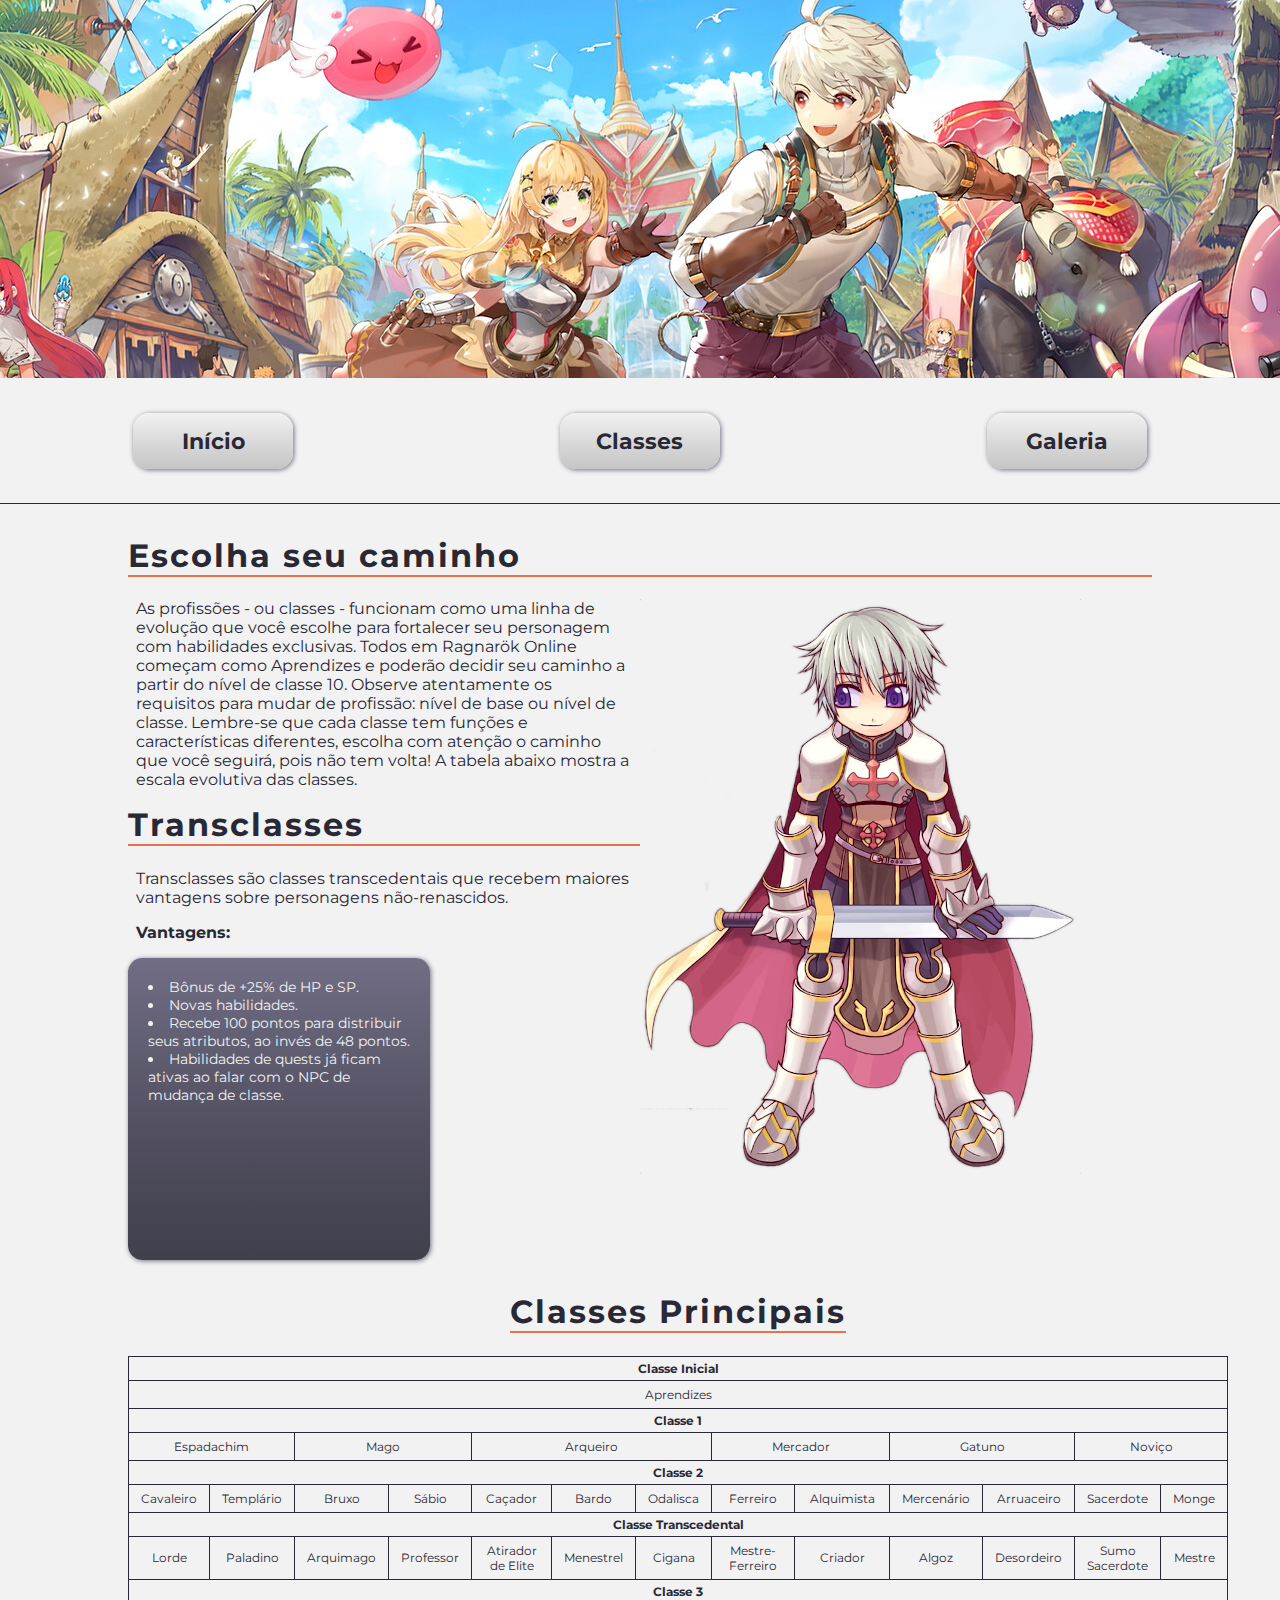
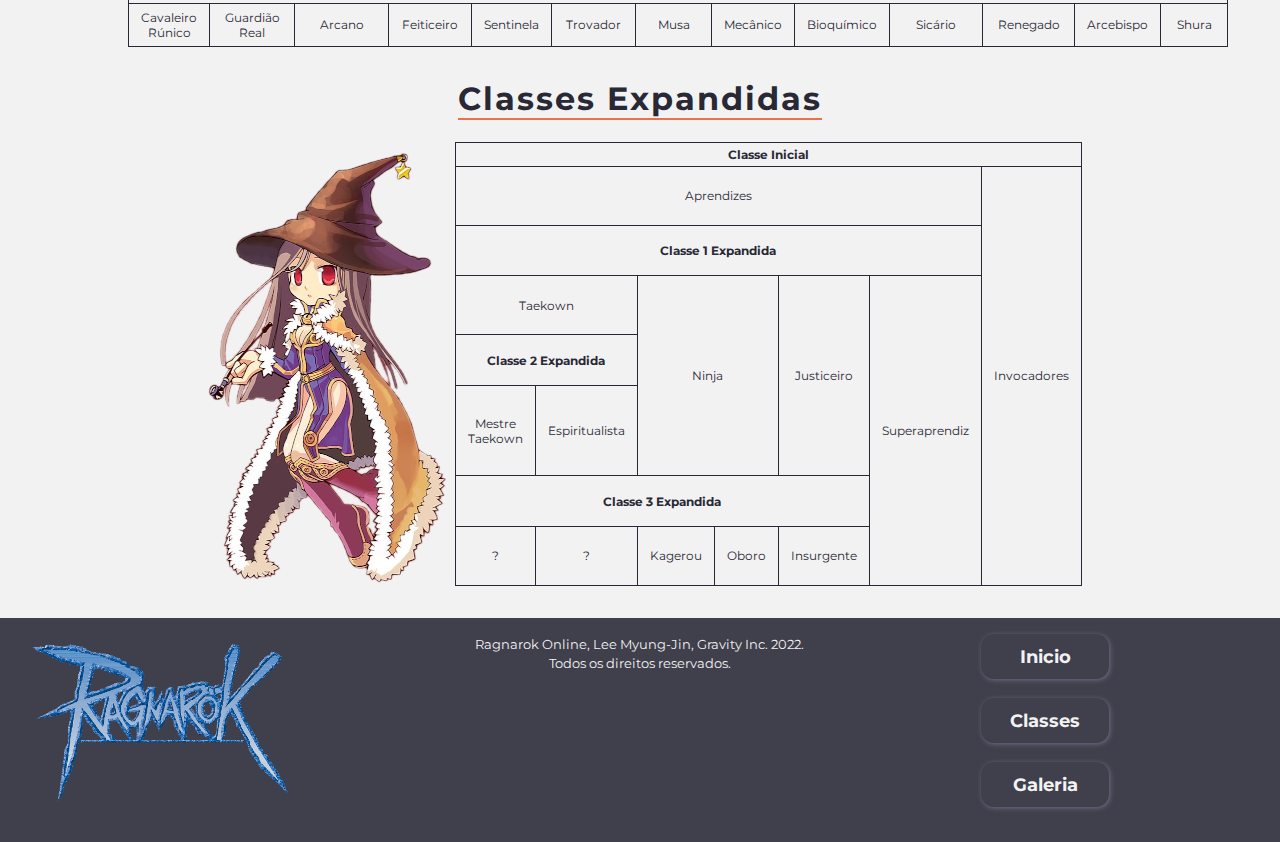
<file: classes.html>
<!DOCTYPE html>
<html lang="en">
  <head>
    <meta charset="UTF-8" />
    <meta name="viewport" content="width=device-width, initial-scale=1.0" />
    <link rel="stylesheet" href="./style/style.css" />
    <title>Atividade 07/04</title>
  </head>
  <body>
    <header>
      <nav>
        <div class="banner"></div>

        <ul class="navbar">
          <li class="nav">
            <a class="nav-link" href="./index.html">Início</a>
          </li>
          <li class="nav">
            <a class="nav-link" href="./classes.html">Classes</a>
          </li>
          <li class="nav">
            <a class="nav-link" href="./galeria.html">Galeria</a>
          </li>
        </ul>
      </nav>
    </header>

    <main>
      <section>
        <h2>Escolha seu caminho</h2>

        <div class="d-flex">
          <div class="flex-equal">
            <p>
              As profissões - ou classes - funcionam como uma linha de evolução
              que você escolhe para fortalecer seu personagem com habilidades
              exclusivas. Todos em Ragnarök Online começam como Aprendizes e
              poderão decidir seu caminho a partir do nível de classe 10.
              Observe atentamente os requisitos para mudar de profissão: nível
              de base ou nível de classe. Lembre-se que cada classe tem funções
              e características diferentes, escolha com atenção o caminho que
              você seguirá, pois não tem volta! A tabela abaixo mostra a escala
              evolutiva das classes.
            </p>

            <h3>Transclasses</h3>
            <p>
              Transclasses são classes transcedentais que recebem maiores
              vantagens sobre personagens não-renascidos.
            </p>

            <div>
              <p><strong>Vantagens:</strong></p>
              <ul class="box">
                <li>Bônus de +25% de HP e SP.</li>
                <li>Novas habilidades.</li>
                <li>
                  Recebe 100 pontos para distribuir seus atributos, ao invés de
                  48 pontos.
                </li>
                <li>
                  Habilidades de quests já ficam ativas ao falar com o NPC de
                  mudança de classe.
                </li>
              </ul>
            </div>
          </div>

          <div class="flex-equal">
            <img
              src="media/image/ragnarok-lordknight-0.png"
              alt="Arte visual da classe Lorde, uma evolução transcedental dos espadachins. Usa uma armadura prateada, com uma capa vermelha em suas costas e segura uma espada de duas mãos."
            />
          </div>
        </div>
      </section>

      <section class="grid-center">
        <h2>Classes Principais</h2>
        <table class="table">
          <thead>
            <tr>
              <th colspan="17">Classe Inicial</th>
            </tr>
          </thead>
          <tbody>
            <tr>
              <td colspan="17">Aprendizes</td>
            </tr>

            <tr>
              <th colspan="17">Classe 1</th>
            </tr>

            <tr>
              <td colspan="2">Espadachim</td>
              <td colspan="2">Mago</td>
              <td colspan="3">Arqueiro</td>
              <td colspan="2">Mercador</td>
              <td colspan="2">Gatuno</td>
              <td colspan="2">Noviço</td>
            </tr>

            <tr>
              <th colspan="17">Classe 2</th>
            </tr>

            <tr>
              <td>Cavaleiro</td>
              <td>Templário</td>
              <td>Bruxo</td>
              <td>Sábio</td>
              <td>Caçador</td>
              <td>Bardo</td>
              <td>Odalisca</td>
              <td>Ferreiro</td>
              <td>Alquimista</td>
              <td>Mercenário</td>
              <td>Arruaceiro</td>
              <td>Sacerdote</td>
              <td>Monge</td>
            </tr>

            <tr>
              <th colspan="17">Classe Transcedental</th>
            </tr>

            <tr>
              <td>Lorde</td>
              <td>Paladino</td>
              <td>Arquimago</td>
              <td>Professor</td>
              <td>Atirador de Elite</td>
              <td>Menestrel</td>
              <td>Cigana</td>
              <td>Mestre-Ferreiro</td>
              <td>Criador</td>
              <td>Algoz</td>
              <td>Desordeiro</td>
              <td>Sumo Sacerdote</td>
              <td>Mestre</td>
            </tr>

            <tr>
              <th colspan="17">Classe 3</th>
            </tr>

            <tr>
              <td>Cavaleiro Rúnico</td>
              <td>Guardião Real</td>
              <td>Arcano</td>
              <td>Feiticeiro</td>
              <td>Sentinela</td>
              <td>Trovador</td>
              <td>Musa</td>
              <td>Mecânico</td>
              <td>Bioquímico</td>
              <td>Sicário</td>
              <td>Renegado</td>
              <td>Arcebispo</td>
              <td>Shura</td>
            </tr>
          </tbody>
        </table>
      </section>

      <section class="grid-center">
        <h2>Classes Expandidas</h2>

        <div class="d-flex">
          <img
            src="media/image/ragnarok-wizard0.png"
            alt="Personagem da classe Bruxa, uma Classe transcedental dos magos. Ela segura um cachimbo em sua mão direita, veste um chapéu pontudo e uma capa grossa e felpuda."
          />
          <table class="table">
            <thead>
              <tr>
                <th colspan="7">Classe Inicial</th>
              </tr>
            </thead>
            <tbody>
              <tr>
                <td colspan="6">Aprendizes</td>
                <td rowspan="7">Invocadores</td>
              </tr>

              <tr>
                <th colspan="6">Classe 1 Expandida</th>
              </tr>

              <tr>
                <td colspan="2">Taekown</td>
                <td colspan="2" rowspan="3">Ninja</td>
                <td rowspan="3">Justiceiro</td>
                <td rowspan="5">Superaprendiz</td>
              </tr>

              <tr>
                <th colspan="2">Classe 2 Expandida</th>
              </tr>

              <tr>
                <td>Mestre Taekown</td>
                <td>Espiritualista</td>
              </tr>

              <tr>
                <th colspan="5">Classe 3 Expandida</th>
              </tr>

              <tr>
                <td>?</td>
                <td>?</td>
                <td>Kagerou</td>
                <td>Oboro</td>
                <td>Insurgente</td>
              </tr>
            </tbody>
          </table>
        </div>
      </section>
    </main>

    <footer class="footer flex-b align-center">
      <div class="flex-equal">
        <img src="media/icon/rag-logo.png" alt="" />
      </div>

      <section class="flex-equal">
        <p class="text-center">
          <small>
            Ragnarok Online, Lee Myung-Jin, Gravity Inc. 2022.
            <br />
            Todos os direitos reservados.
          </small>
        </p>
      </section>

      <nav class="flex-equal">
        <ul class="grid-center">
          <li class="text-right nav">
            <a class="nav-link" href="#">Inicio</a>
          </li>
          <li class="text-right nav">
            <a class="nav-link" href="#">Classes</a>
          </li>
          <li class="text-right nav">
            <a class="nav-link" href="#">Galeria</a>
          </li>
        </ul>
      </nav>
    </footer>
  </body>
</html>
</file>
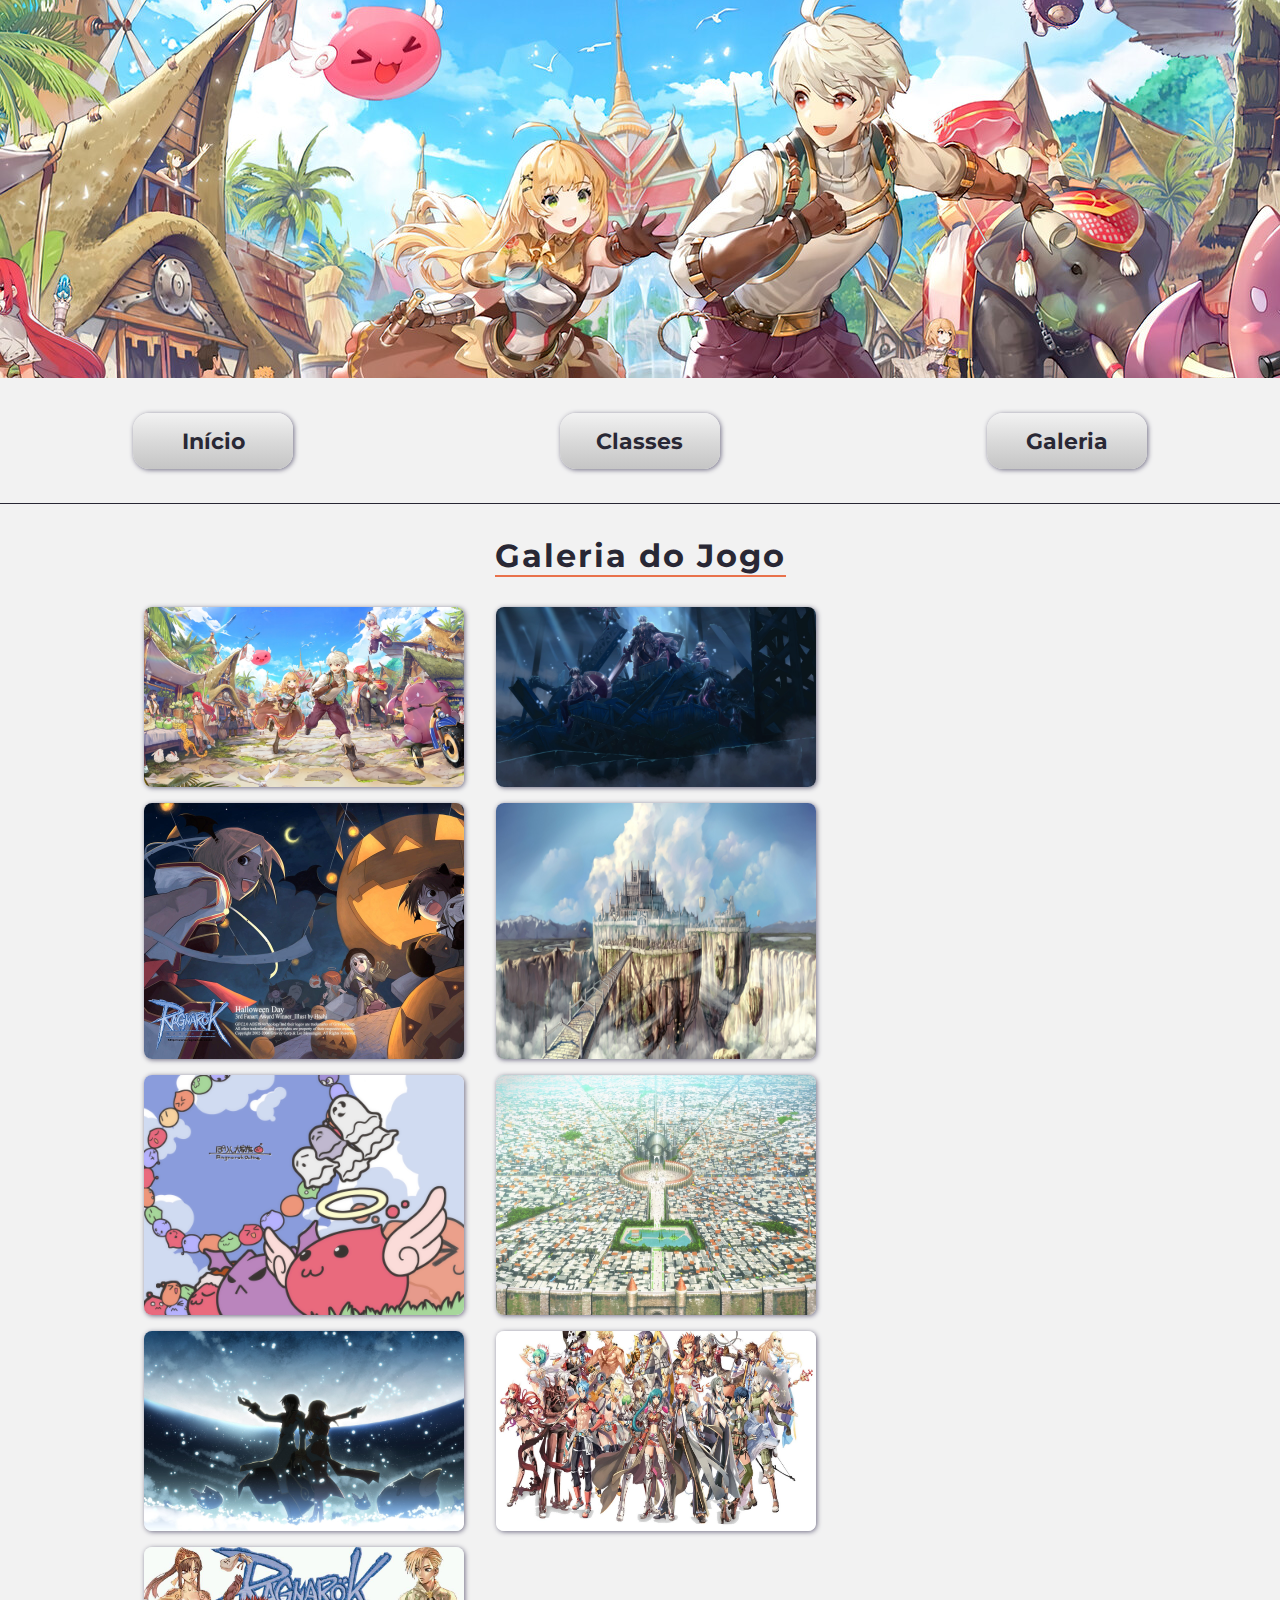
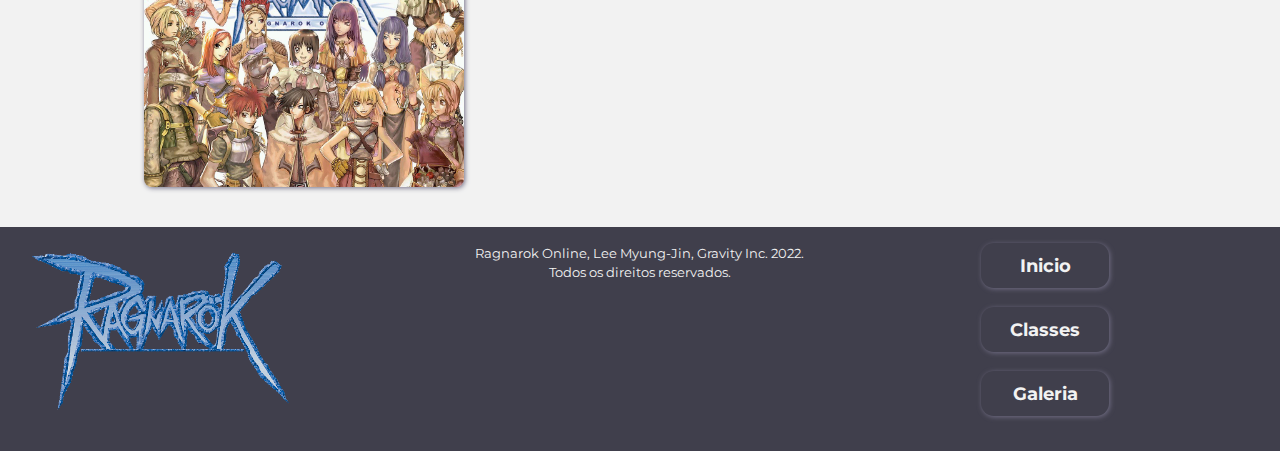
<file: galeria.html>
<!DOCTYPE html>
<html lang="en">
  <head>
    <meta charset="UTF-8" />
    <meta name="viewport" content="width=device-width, initial-scale=1.0" />
    <link rel="stylesheet" href="./style/style.css" />
    <title>Atividade 07/04</title>
  </head>
  <body>
    <header>
      <nav>
        <div class="banner"></div>

        <ul class="navbar">
          <li class="nav">
            <a class="nav-link" href="./index.html">Início</a>
          </li>
          <li class="nav">
            <a class="nav-link" href="./classes.html">Classes</a>
          </li>
          <li class="nav">
            <a class="nav-link" href="./galeria.html">Galeria</a>
          </li>
        </ul>
      </nav>
    </header>

    <main>
      <section class="grid-center">
        <h2>Galeria do Jogo</h2>

        <div class="d-flex flex-wrap">
          <img
            class="img-frame"
            src="media/image/ragnarok-wallpaper-0.jpg"
            alt=""
          />
          <img
            class="img-frame"
            src="media/image/ragnarok-wallpaper-1.jpg"
            alt=""
          />
          <img
            class="img-frame"
            src="media/image/ragnarok-wallpaper-2.jpeg"
            alt=""
          />
          <img
            class="img-frame"
            src="media/image/ragnarok-wallpaper-3.jpg"
            alt=""
          />
          <img
            class="img-frame"
            src="media/image/ragnarok-wallpaper-4.jpeg"
            alt=""
          />
          <img
            class="img-frame"
            src="media/image/ragnarok-wallpaper-5.jpg"
            alt=""
          />
          <img
            class="img-frame"
            src="media/image/ragnarok-wallpaper-6.jpeg"
            alt=""
          />
          <img
            class="img-frame"
            src="media/image/ragnarok-wallpaper-7.jpg"
            alt=""
          />
          <img
            class="img-frame"
            src="media/image/ragnarok-wallpaper-8.jpg"
            alt=""
          />
        </div>
      </section>
    </main>

    <footer class="footer flex-b align-center">
      <div class="flex-equal">
        <img src="media/icon/rag-logo.png" alt="" />
      </div>

      <section class="flex-equal">
        <p class="text-center">
          <small>
            Ragnarok Online, Lee Myung-Jin, Gravity Inc. 2022.
            <br />
            Todos os direitos reservados.
          </small>
        </p>
      </section>

      <nav class="flex-equal">
        <ul class="grid-center">
          <li class="text-right nav">
            <a class="nav-link" href="#">Inicio</a>
          </li>
          <li class="text-right nav">
            <a class="nav-link" href="#">Classes</a>
          </li>
          <li class="text-right nav">
            <a class="nav-link" href="#">Galeria</a>
          </li>
        </ul>
      </nav>
    </footer>
  </body>
</html>
</file>
<file: style/style.css>
@import url("https://fonts.googleapis.com/css2?family=Montserrat:wght@200;300;400;500;600;700;800;900&display=swap");

* {
  padding: 0;
  margin: 0;
  box-sizing: border-box;
}

html {
  min-height: 100vh;
}

img,
video {
  max-width: 100%;
}

body {
  background-color: #f2f2f2;
}

body,
a,
input,
button {
  font-family: "Montserrat", sans-serif;
  color: #292835;
}

a:hover {
  color: #e9724c;
  text-decoration: none;
}

li {
  list-style: inside;
}

.rag-logo {
  display: grid;
  place-items: center;
}

h1,
h2,
h3,
h4 {
  font-size: 2em;
  border-bottom: 0.07em solid #e9724c;
  margin-bottom: 0.7em;
  letter-spacing: 2px;
}

main {
  padding-right: 10vw;
  padding-left: 10vw;
}

.banner {
  background-image: url("../media/image/ragnarok-wallpaper-0.jpg");
  height: 42vh;
  background-position-x: center;
  background-position-y: -250px;
}

.navbar {
  display: flex;
  justify-content: space-around;
  align-items: center;
  height: 14vh;
  border-bottom: 0.05em solid;
  margin-bottom: 2em;
}

.nav {
  list-style-type: square;
  width: 10em;
  height: 3.5em;
  text-align: center;
  display: grid;
  place-items: center;
  border-radius: 1em;
  background: linear-gradient(to bottom, #f2f2f2, #dadada, #c5c5c5);
  box-shadow: 1px 1px 5px #716e85;
}

.nav-link {
  text-decoration: none;
  font-weight: bold;
  font-size: 1.4em;
  color: inherit;
  transition-duration: 0.1s;
}

.nav-link:hover {
  border-bottom: 0.2em solid;
}

section {
  margin-bottom: 2em;
}

.footer {
  display: flex;
  background-color: #403f4c;
  color: #f2f2f2;
  padding: 1em 2em;
}

.footer .nav {
  background: inherit;
  font-size: 80%;
  margin-bottom: 1.5em;
}

.footer .nav-link {
  color: #f2f2f2;
}

.d-flex {
  display: flex;
}

.flex-wrap {
  flex-wrap: wrap;
}

.flex-column {
  flex-direction: column;
}

.flex-equal {
  flex: 1;
}

.justify-between {
  justify-content: space-between;
}

p {
  margin-bottom: 1em;
  padding: 0 0.5em;
}

@media (min-width: 40em) {
  .box {
    width: 21em;
    height: 21em;
    padding: 1.4em;
    background: linear-gradient(to top, #403f4c, #555364, #716e85);
    border-radius: 1em;
    color: #f2f2f2;
    font-size: 90%;
    box-shadow: 1px 1px 5px #716e85;
  }
}

.grid-center {
  display: grid;
  place-items: center;
}

.party {
  width: 70vw;
}

.text-right {
  text-align: right;
}

.text-center {
  text-align: center;
}

.color-white {
  color: #f2f2f2;
}

.table {
  width: 10em;
  border-collapse: collapse;
  border: 0.1em solid;
  font-size: 75%;
  text-align: center;
}

td,
th {
  border: 0.1em solid;
}

table tr {
  height: 2em;
}

table td {
  padding: 0.5em 1em;
}

.img-frame {
  width: 20em;
  margin: 0.5em 1em;
  border-radius: 0.5em;
  display: inline-block;
  transition-duration: 0.15s;
  box-shadow: 1px 1px 5px #716e85;
}

.img-frame:hover {
  transform: scale(175%);
  z-index: 10;
}
</file>
